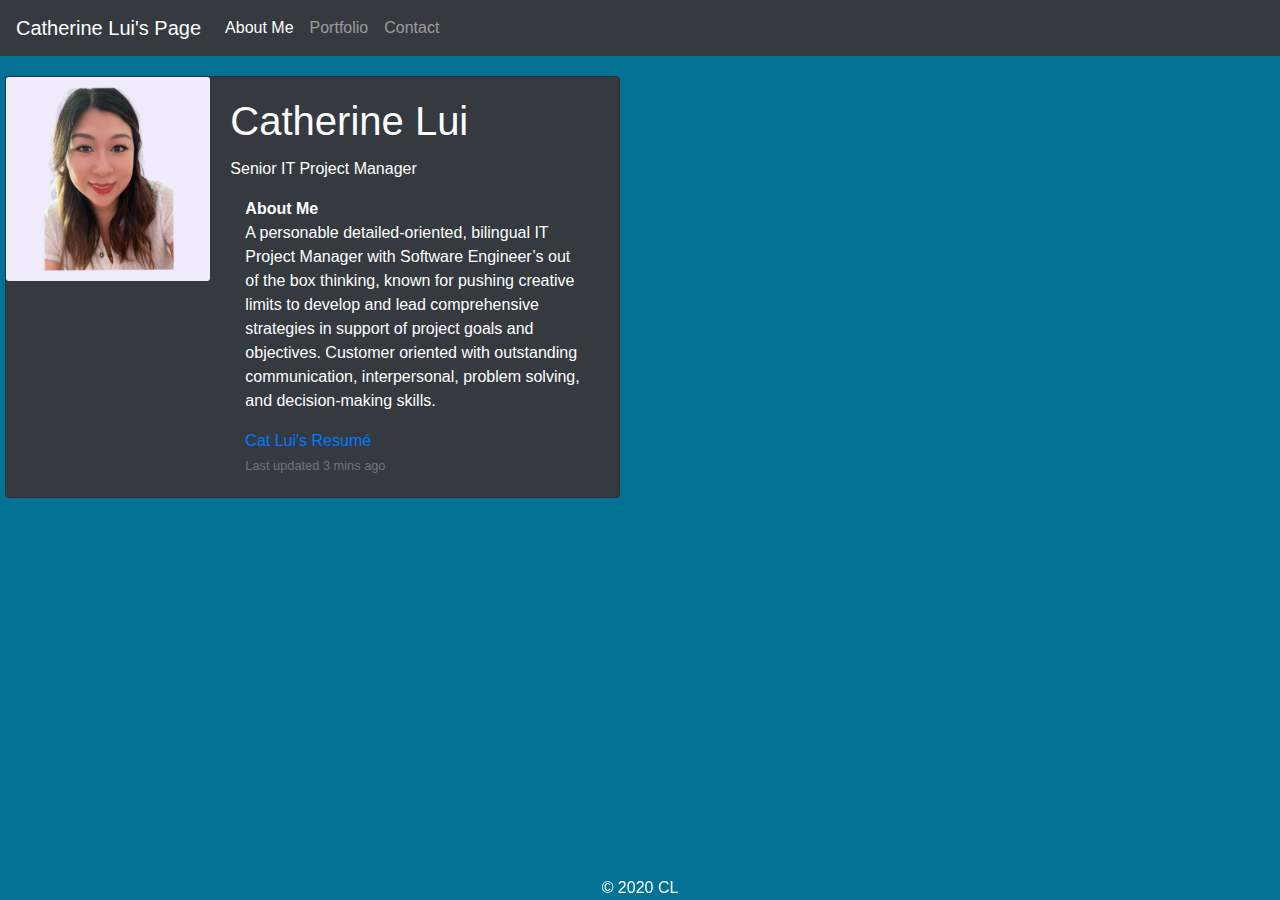
<file: index.html>
<!DOCTYPE html>
<html lang="en">
<head>
    <meta charset="UTF-8">
    <meta name="viewport" content="width=device-width, initial-scale=1.0">
    <title>About Catherine Lui</title>
    <link rel="stylesheet" href="https://maxcdn.bootstrapcdn.com/bootstrap/4.0.0/css/bootstrap.min.css">
    <link rel="stylesheet" href="CSS/style.css">
</head>
<body>
    <script src="https://code.jquery.com/jquery-3.5.1.slim.min.js" integrity="sha384-DfXdz2htPH0lsSSs5nCTpuj/zy4C+OGpamoFVy38MVBnE+IbbVYUew+OrCXaRkfj" crossorigin="anonymous"></script>
    <script src="https://cdn.jsdelivr.net/npm/popper.js@1.16.0/dist/umd/popper.min.js" integrity="sha384-Q6E9RHvbIyZFJoft+2mJbHaEWldlvI9IOYy5n3zV9zzTtmI3UksdQRVvoxMfooAo" crossorigin="anonymous"></script>
    <script src="https://stackpath.bootstrapcdn.com/bootstrap/4.5.0/js/bootstrap.min.js" integrity="sha384-OgVRvuATP1z7JjHLkuOU7Xw704+h835Lr+6QL9UvYjZE3Ipu6Tp75j7Bh/kR0JKI" crossorigin="anonymous"></script>
    <nav class="navbar navbar-expand-lg navbar navbar-dark bg-dark">
      <a class="navbar-brand" href="#">Catherine Lui's Page</a>
        <button class="navbar-toggler" type="button" data-toggle="collapse" data-target="#navbarText" aria-controls="navbarText" aria-expanded="false" aria-label="Toggle navigation">
          <span class="navbar-toggler-icon"></span>
        </button>
        <div class="collapse navbar-collapse" id="navbarText">
          <ul class="navbar-nav mr-auto">
            <li class="nav-item active">
              <a class="nav-link" href="index.html">About Me <span class="sr-only">(current)</span></a>
            </li>
            <li class="nav-item">
              <a class="nav-link" href="portfolio.html">Portfolio</a>
            </li>
            <li class="nav-item">
              <a class="nav-link" href="contact.html">Contact</a>
            </li>
          </ul>
        </div>
    </nav>
      <main>
        <div class="row">
          <div class="col-sm-6">
            <div class="card text-white bg-dark sm-3" style="max-width: 640px; margin-left:5px; margin-top: 20px; margin-right: 5px;">
              <div class="row no-gutters">
                <div class="col-sm-4">
                  <img src="./image/LinkedinPic.jpg" class="card-img" alt="LinkedIn Picture">
                </div>
                  <div class="col-sm-8">
                    <div class="card-body">
                      <h1 class="card-title">Catherine Lui</h1>
                        <p class="card-text">Senior IT Project Manager</p>
                        <div class="col-md-12">
                          <strong>About Me</strong>
                          <p>
                            A personable detailed-oriented, bilingual IT Project Manager with Software Engineer’s out of the box thinking, known for pushing creative limits to develop and lead comprehensive strategies in support of project goals and objectives. Customer oriented with outstanding communication, interpersonal, problem solving, and decision-making skills. 
                          </p>
                          <a href="Catherine Lui-CSM.pdf" alt="Resume in PDF">Cat Lui's Resumé</a>
                          <p class="card-text"><small class="text-muted">Last updated 3 mins ago</small></p>
                        </div>
                    </div>  
                  </div>  
              </div>
            </div>
          </div>
        </div>
      </main>
      <footer class="footer mt-auto py-3: fixed-bottom">
        <div class="container">
          <span class='text-white'>&copy; 2020 CL</span>
        </div>
      </footer>
</body>
</html>
</file>
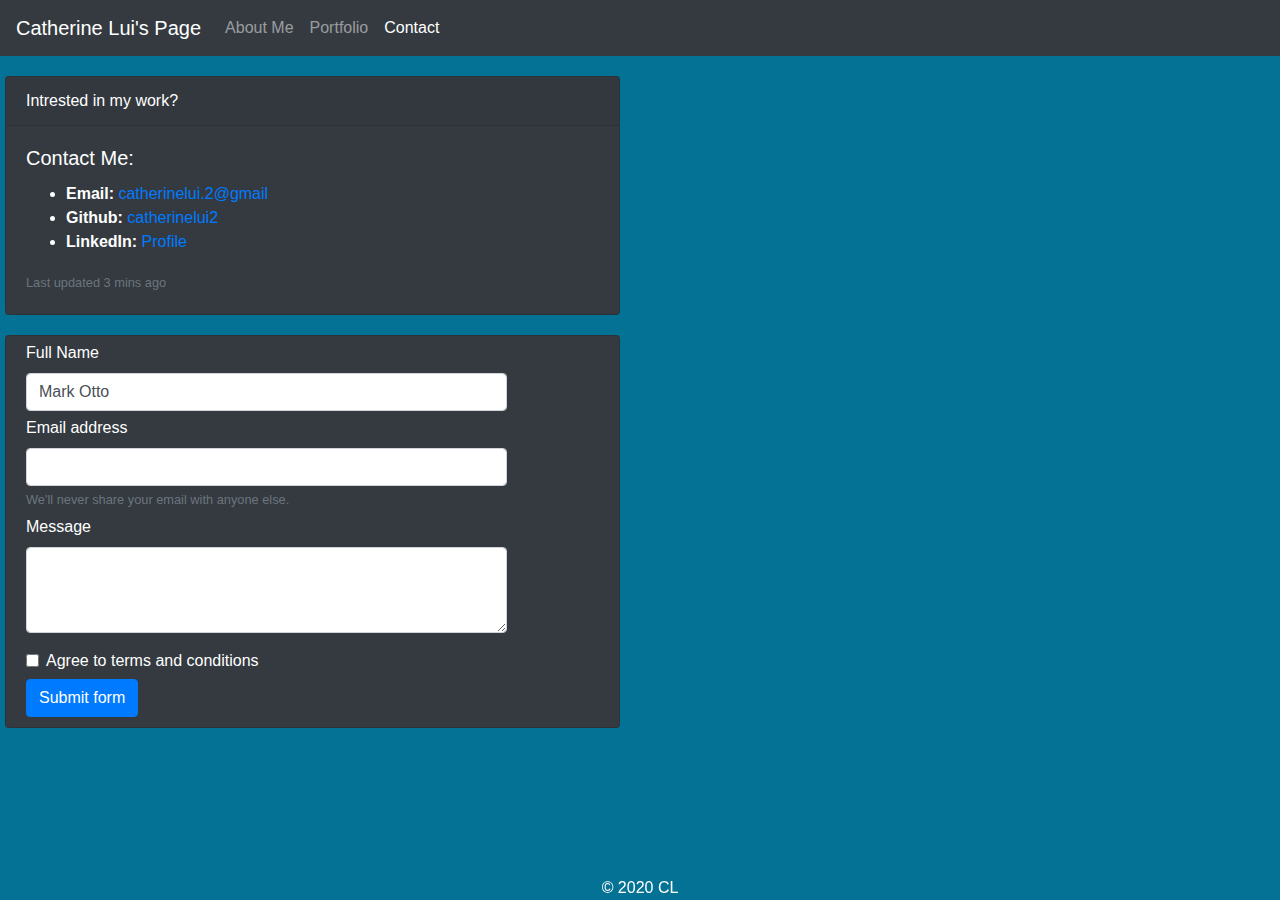
<file: contact.html>
<!DOCTYPE html>
<html lang="en">
<head>
    <meta charset="UTF-8">
    <meta name="viewport" content="width=device-width, initial-scale=1.0">
    <title>Contact Page</title>
    <link rel="stylesheet" href="https://maxcdn.bootstrapcdn.com/bootstrap/4.0.0/css/bootstrap.min.css">
    <link rel="stylesheet" href="CSS/style.css">
</head>
<body>
    <script src="https://code.jquery.com/jquery-3.5.1.slim.min.js" integrity="sha384-DfXdz2htPH0lsSSs5nCTpuj/zy4C+OGpamoFVy38MVBnE+IbbVYUew+OrCXaRkfj" crossorigin="anonymous"></script>
    <script src="https://cdn.jsdelivr.net/npm/popper.js@1.16.0/dist/umd/popper.min.js" integrity="sha384-Q6E9RHvbIyZFJoft+2mJbHaEWldlvI9IOYy5n3zV9zzTtmI3UksdQRVvoxMfooAo" crossorigin="anonymous"></script>
    <script src="https://stackpath.bootstrapcdn.com/bootstrap/4.5.0/js/bootstrap.min.js" integrity="sha384-OgVRvuATP1z7JjHLkuOU7Xw704+h835Lr+6QL9UvYjZE3Ipu6Tp75j7Bh/kR0JKI" crossorigin="anonymous"></script>
    <nav class="navbar navbar-expand-lg navbar navbar-dark bg-dark">
      <a class="navbar-brand" href="#">Catherine Lui's Page</a>
        <button class="navbar-toggler" type="button" data-toggle="collapse" data-target="#navbarText" aria-controls="navbarText" aria-expanded="false" aria-label="Toggle navigation">
          <span class="navbar-toggler-icon"></span>
        </button>
        <div class="collapse navbar-collapse" id="navbarText">
          <ul class="navbar-nav mr-auto">
            <li class="nav-item">
              <a class="nav-link" href="index.html">About Me</a>
            </li>
            <li class="nav-item">
              <a class="nav-link" href="portfolio.html">Portfolio</a>
            </li>
            <li class="nav-item active">
              <a class="nav-link" href="contact.html">Contact<span class="sr-only">(current)</span></a>
            </li>
          </ul>
        </div>
    </nav>
      <main class="row">
        <div class="col-sm-6">
          <div class="card text-white bg-dark sm-3" style="max-width: 640px; margin-left:5px; margin-top: 20px; margin-right: 5px;">
            <div class="card-header">Intrested in my work?</div>
              <div class="card-body">
                <h5 class="card-title">Contact Me:</h5>
                  <ul>
                    <li><strong>Email:</strong> <a href="mailto:catherinelui.2@gmail.com">catherinelui.2@gmail</a></li>
                    <li><strong>Github:</strong> <a href="https://github.com/catherinelui2">catherinelui2</a></li>
                    <li><strong>LinkedIn:</strong> <a href="https://www.linkedin.com/in/catluicsmpm">Profile</a></li>
                  </ul>
                <p class="card-text"><small class="text-muted">Last updated 3 mins ago</small></p>
              </div>  
            </div>
          </div>
        </div>
      </main>
      <article class="row">
        <div class="col-sm-6">
          <div class="card text-white bg-dark sm-3" style="max-width: 640px; margin-left: 5px; margin-top: 20px; margin-right: 5px;">
            <form class="needs-validation" novalidate>
              <div class="form">
                <div class="col-sm-10 sm-5" style="left: 5px; top: 5px;">
                  <label for="validationCustom01">Full Name</label>
                  <input type="text" class="form-control" id="validationCustom01, validationCustom02" value="Mark Otto" required>
                  <div class="valid-feedback">
                    Looks good!
                  </div>
                </div>
              </div>
              <div class="form">
                <div class="col-sm-10 sm-5" style="left: 5px; top: 10px;">
                  <div class="form-group">
                    <label for="exampleInputEmail1">Email address</label>
                    <input type="email" class="form-control" id="exampleInputEmail1" aria-describedby="emailHelp">
                    <small id="emailHelp" class="form-text text-muted">We'll never share your email with anyone else.</small>
                  </div>
                </div>
              </div>
              <div class="form">
                <div class="col-sm-10 sm-5" style="left: 5px;">
                  <div class="form-group">
                    <label for="exampleFormControlTextarea1">Message</label>
                    <textarea class="form-control" id="exampleFormControlTextarea1" rows="3"></textarea>
                  </div>
                </div>
              </div>
              <div class="form">
                <div class="col-sm-10 sm-3" style="left: 5px;">
                  <div class="form-group">
                    <div class="form-check">
                    <input class="form-check-input" type="checkbox" value="" id="invalidCheck" required>
                    <label class="form-check-label" for="invalidCheck">
                    Agree to terms and conditions
                    </label>
                    <div class="invalid-feedback">
                      You must agree before submitting.
                    </div>
                    </div>
                  </div>
                </div>
              </div>
              <div class="form">
                <div class="col-sm-6 sm-3" style="left: 5px; bottom: 10px;">
                  <button class="btn btn-primary" type="submit">Submit form</button>
                </div>
              </div>
            </form>
          </div>
        </div>
      </article>  
      <footer class="footer mt-auto py-3; fixed-bottom">
        <div class="container">
          <span class='text-white'>&copy; 2020 CL</span>
        </div>
      </footer>
</body>
</html>
</file>
<file: CSS/style.css>
body{
    background-color: rgb(3, 114, 148);
}
footer {
    text-align: center;
}

.card-img-top{
height:300px;
}
.card-img-top:hover {
    opacity: 0.5;
}
</file>
